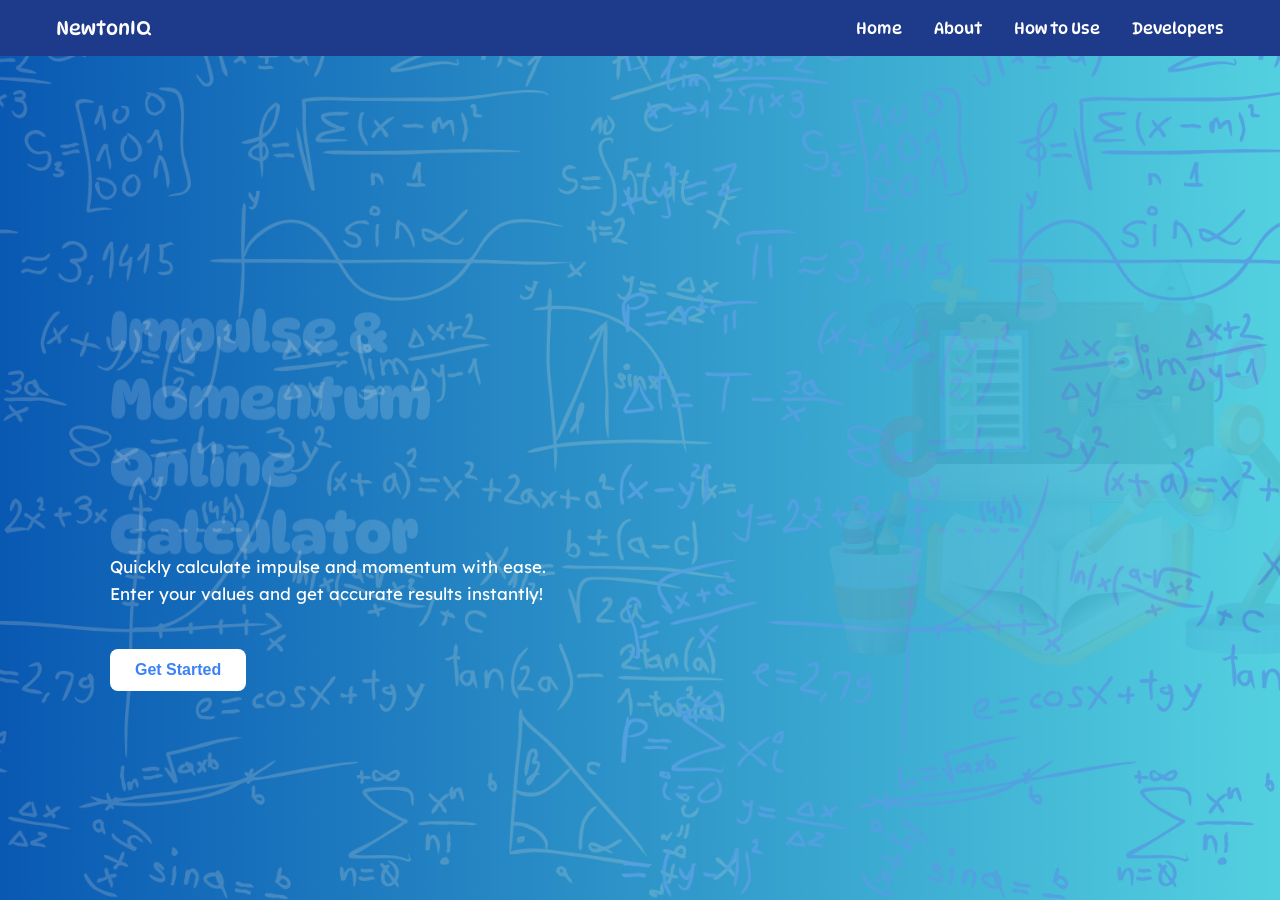
<file: index.html>
<!DOCTYPE html>
<html lang="en">
<head>
    <meta charset="UTF-8">
    <title>NewtonIQ</title>
    <meta http-equiv="refresh" content="0; url=index/landingpage.html">
    <link rel="canonical" href="index/landingpage.html">
</head>
<body>
    <p>Redirecting to <a href="index/landingpage.html">NewtonIQ</a>...</p>
</body>
</html>
</file>
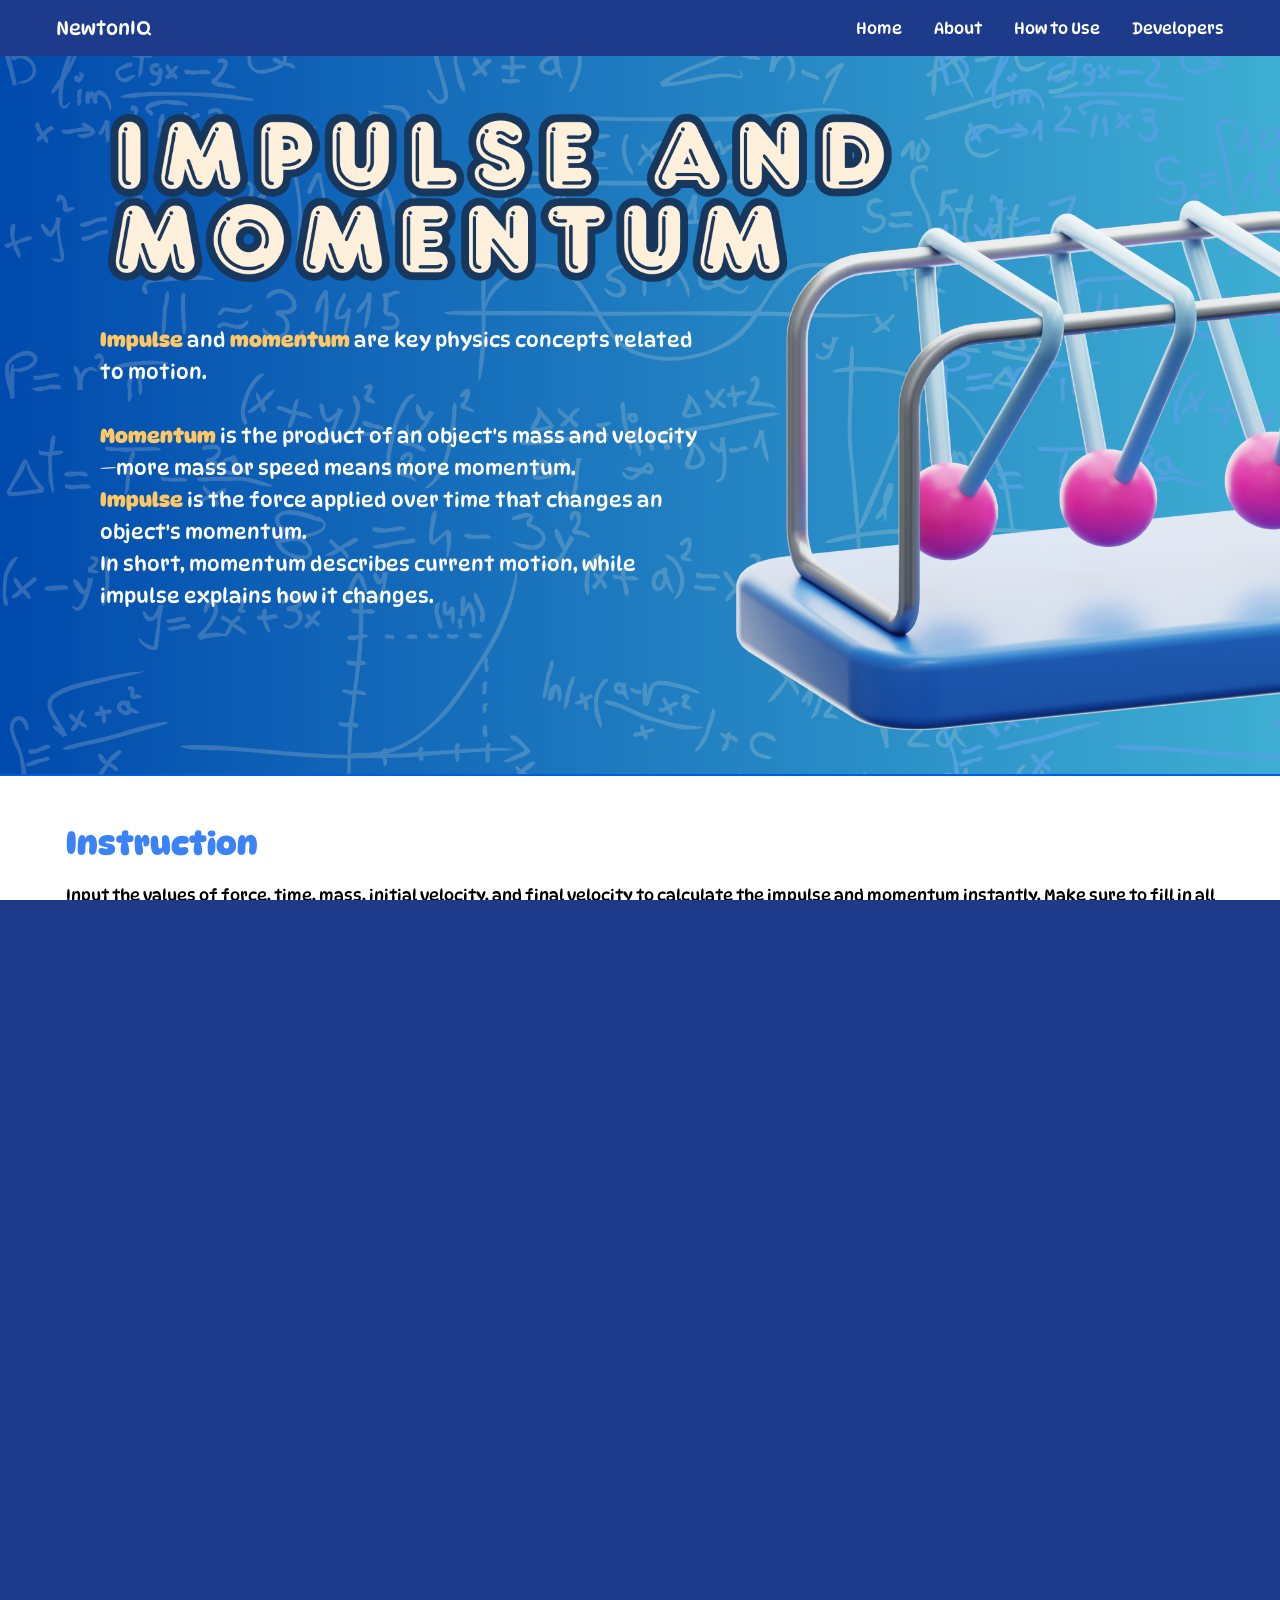
<file: Calphy.html>
<!DOCTYPE html>
<html lang="en">
<head>
    <meta charset="UTF-8">
    <meta name="viewport" content="width=device-width, initial-scale=1.0">
    <link rel="stylesheet" href="./Calphy.css" />
    <link rel="stylesheet" href="./nav-bar/nav.css">
    <link href="https://fonts.googleapis.com/css2?family=DynaPuff&display=swap" rel="stylesheet">
    <title>NewtonsIQ</title>
</head>
<body>
    
<!-- Navigation Bar-->
  <div id="navbar-placeholder"></div>
<!-- Navigation Bar-->

<!-- Introduction Part -->
<div class="first-part">
  <img src="./images/ImpulseandMomentun.png" alt="Impulse and Momentum" class="Title" />

  <div class="text-section">
    <img src="./images/Element.png" alt="Element" class="element-img" />
    
    <p>
      <b>Impulse</b> and <b>momentum</b> are key physics concepts related to motion. <br> <br>
      <b>Momentum</b> is the product of an object's mass and velocity—more mass or speed means more momentum.
    </p>
    <p> 
      <b>Impulse</b> is the force applied over time that changes an object's momentum. <br>
      In short, momentum describes current motion, while impulse explains how it changes.
    </p>
  </div>
</div>
<!-- Introduction Part -->

<!-- Instructions Part -->
  <div class="instruction-section">
    <header>
    <h2>Instruction</h2>
    <p>
      Input the values of force, time, mass, initial velocity, and final velocity to calculate the impulse and momentum instantly. 
      Make sure to fill in all fields to get accurate results! This tool helps you understand how different factors affect an object's motion. 
      Whether you're studying for class or solving physics problems, accurate inputs will give you the most reliable outcome.
    </p>
    </header>
  </div>
<!-- Instructions Part -->

<!-- DIFFERENT BACKGROUND START -->
<div class="calculation-section">
  <!-- Calculator Container -->
  <div class="flex-wrapper" style="display: flex; gap: 30px; justify-content: center; align-items: flex-start; padding: 20px;">

    <div class="container">
      <div class="calculator-layout">

        <div class="calculator">
          <h2>Impulse & Momentum Calculator</h2>

          <div class="step" id="inputContainer"></div>

          <div class="display" id="lastCalc" style="display: none">
            <h1>Last Saved Input:</h1>
            <pre id="lastCalcData"></pre>
          </div>

        </div>
      </div>
    </div>

    <!-- Calculation Log and Explanation -->
    <div class="side-panel">
      <div id="resultsContainer" class="results-container">
        <h3>Calculation Logs</h3>
        <div id="errorMessage" class="message-box error"></div>
        <div id="resultMessages" class="result-messages"></div>
      </div>

      <div class="explanation-box">
        <div class="explanation-label">FORMULA</div>
        <div class="explanation-text">
          <p><strong>Momentum (p)</strong> = mass × velocity</p>
          <p><strong>Impulse (J)</strong> = force × time = change in momentum</p>
          <p><br>
            Impulse and momentum are directly related, especially in situations like
            collisions, sports, and vehicle safety, where understanding motion and
            impact is essential.
          </p>
        </div>
      </div>
    </div>
  </div>
</div>

  <script src="Calphy.js"></script>

</body>
</html>
</file>
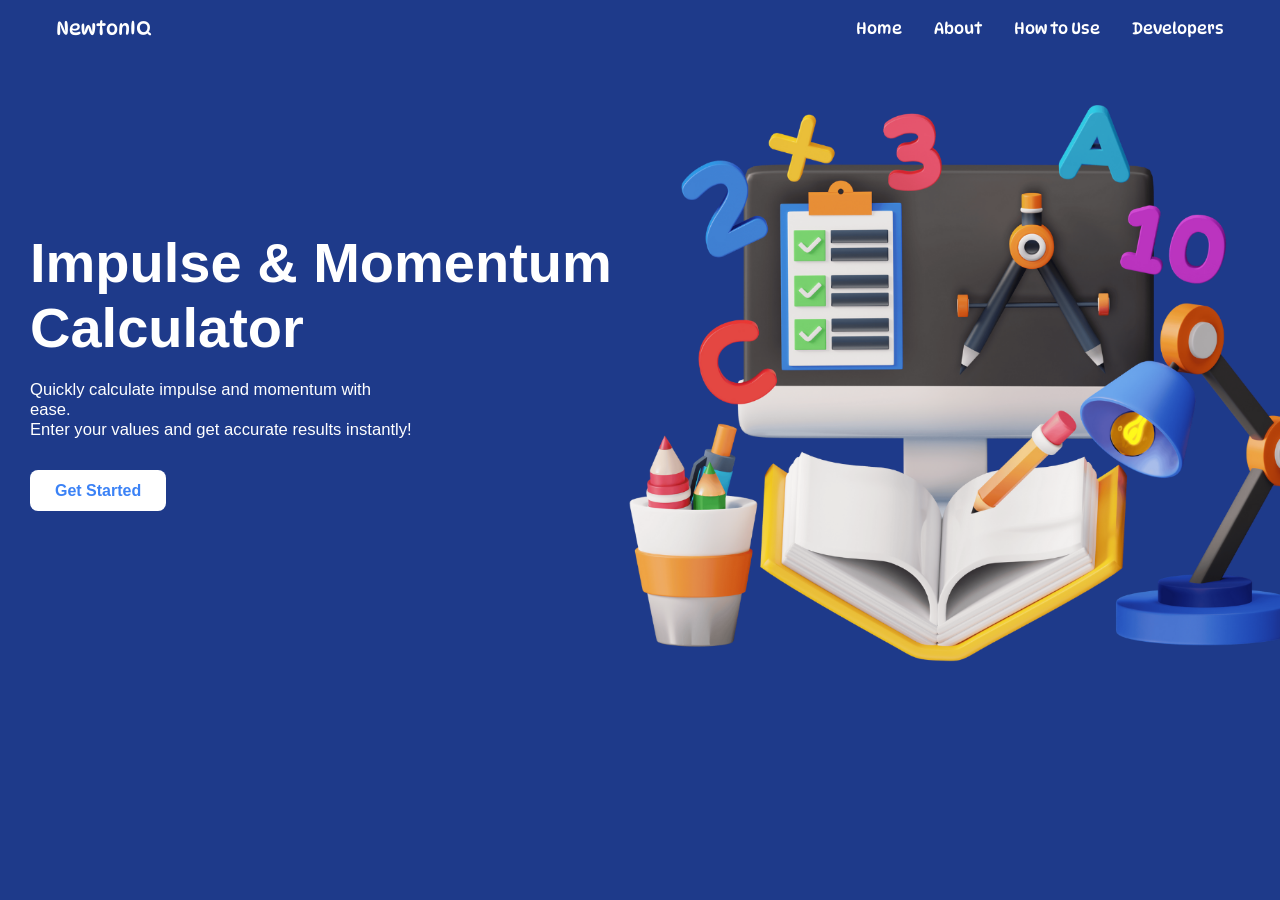
<file: landingpage.html>
<!DOCTYPE html>
<html lang="en">
<head>
  <meta charset="UTF-8" />
  <meta name="viewport" content="width=device-width, initial-scale=1.0" />
  <title>Impulse & Momentum Calculator</title>
  <link rel="stylesheet" href="landingpage.css" />
  <link rel="stylesheet" href="nav-bar/nav.css">
</head>
<body>

<!-- Navigation Bar-->
  <div id="navbar-placeholder"></div>

<!-- Landing Page -->
<header class="frontpage">
  <div class="container">
    <div class="text-content">
      <h1>Impulse & Momentum <br>Calculator</h1>
      <p>Quickly calculate impulse and momentum with ease. <br>Enter your values and get accurate results instantly!</p>
      <a href="#" class="cta-button">Get Started</a>
    </div>
    <img src="images/landingpage-1.png" alt="Calculator illustration" class="header-image" />
  </div>
</header>


<!-- For Navigation Bar -->
<script>
    fetch("./nav-bar/nav.html") 
      .then(response => response.text())
      .then(data => {
        document.getElementById("navbar-placeholder").innerHTML = data;
      })
      .catch(error => {
        console.error("Failed to load navbar:", error);
      });
  </script>

</body>
</html>
</file>
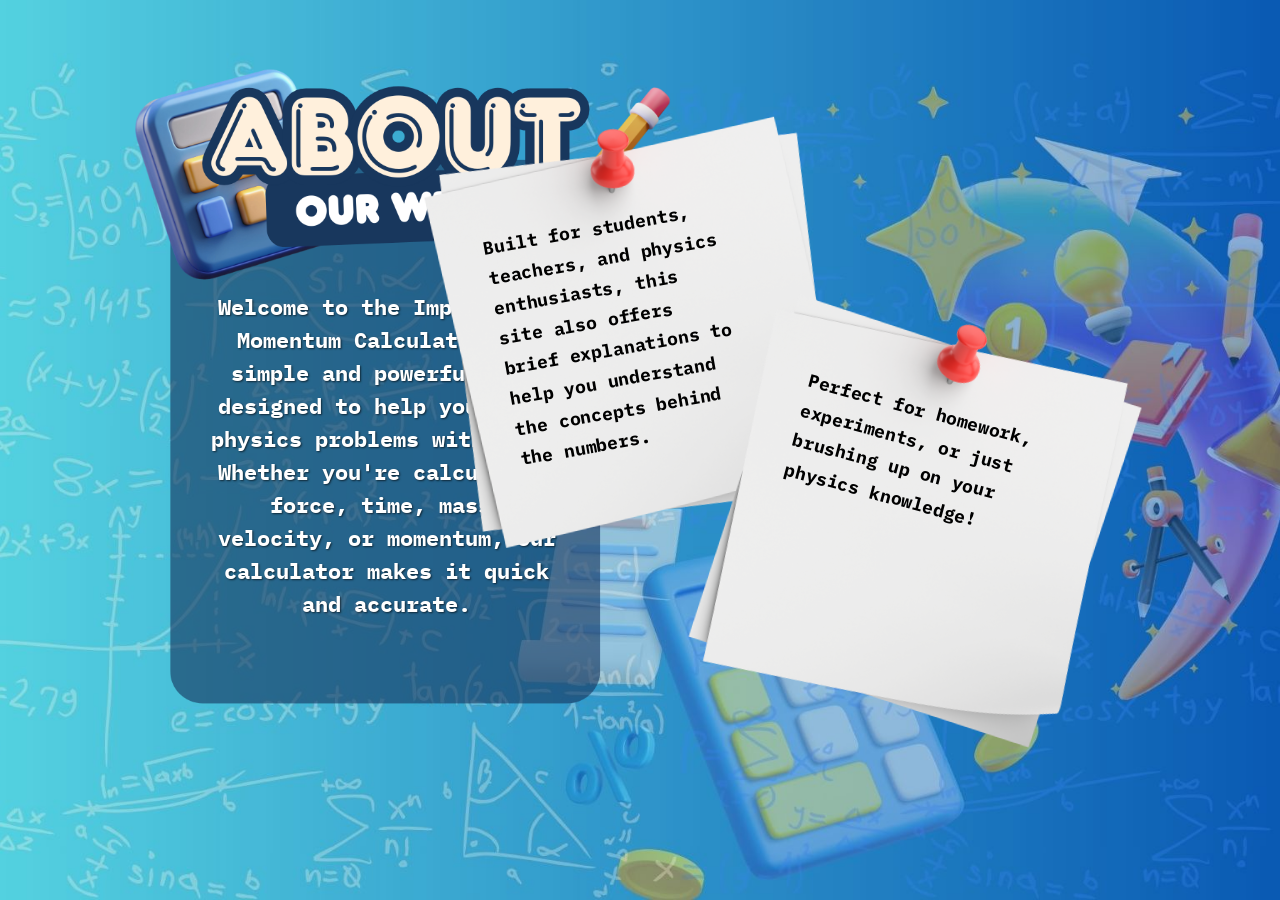
<file: About/about.html>
<!DOCTYPE html>
<html lang="en">
<head>
    <meta charset="UTF-8">
    <meta name="viewport" content="width=device-width, initial-scale=1.0">
    <title>Impulse and Momentum Calculator</title>
    <link rel="stylesheet" href="about-styles.css">
    <link href="https://fonts.googleapis.com/css2?family=IBM+Plex+Mono&display=swap" rel="stylesheet">

</head>
<body>
    <div class="imc-background">
        <!-- About Container Image with Text Overlay -->
        <div class="about-container">
            <img src="images/about-container.png" alt="About Container">
            <div class="about-text">
                <p>
                    Welcome to the Impulse and Momentum Calculator — a simple and powerful tool designed to help you solve physics problems with ease. Whether you're calculating force, time, mass, velocity, or momentum, our calculator makes it quick and accurate.
                </p>
            </div>
        </div>

        <!-- Sticky Note 1 -->
        <div class="sticky-note sticky-1">
            <img src="images/stickynote.png" alt="Sticky Note">
            <div class="note-text">
                <p>
                    Built for students, teachers, and physics enthusiasts, this site also offers brief explanations to help you understand the concepts behind the numbers.
                </p>
            </div>
        </div>

        <!-- Sticky Note 2 -->
        <div class="sticky-note sticky-2">
            <img src="images/stickynote.png" alt="Sticky Note">
            <div class="note-text">
                <p>
                    Perfect for homework, experiments, or just brushing up on your physics knowledge!
                </p>
            </div>
        </div>
    </div>
</body>
</html>
</file>
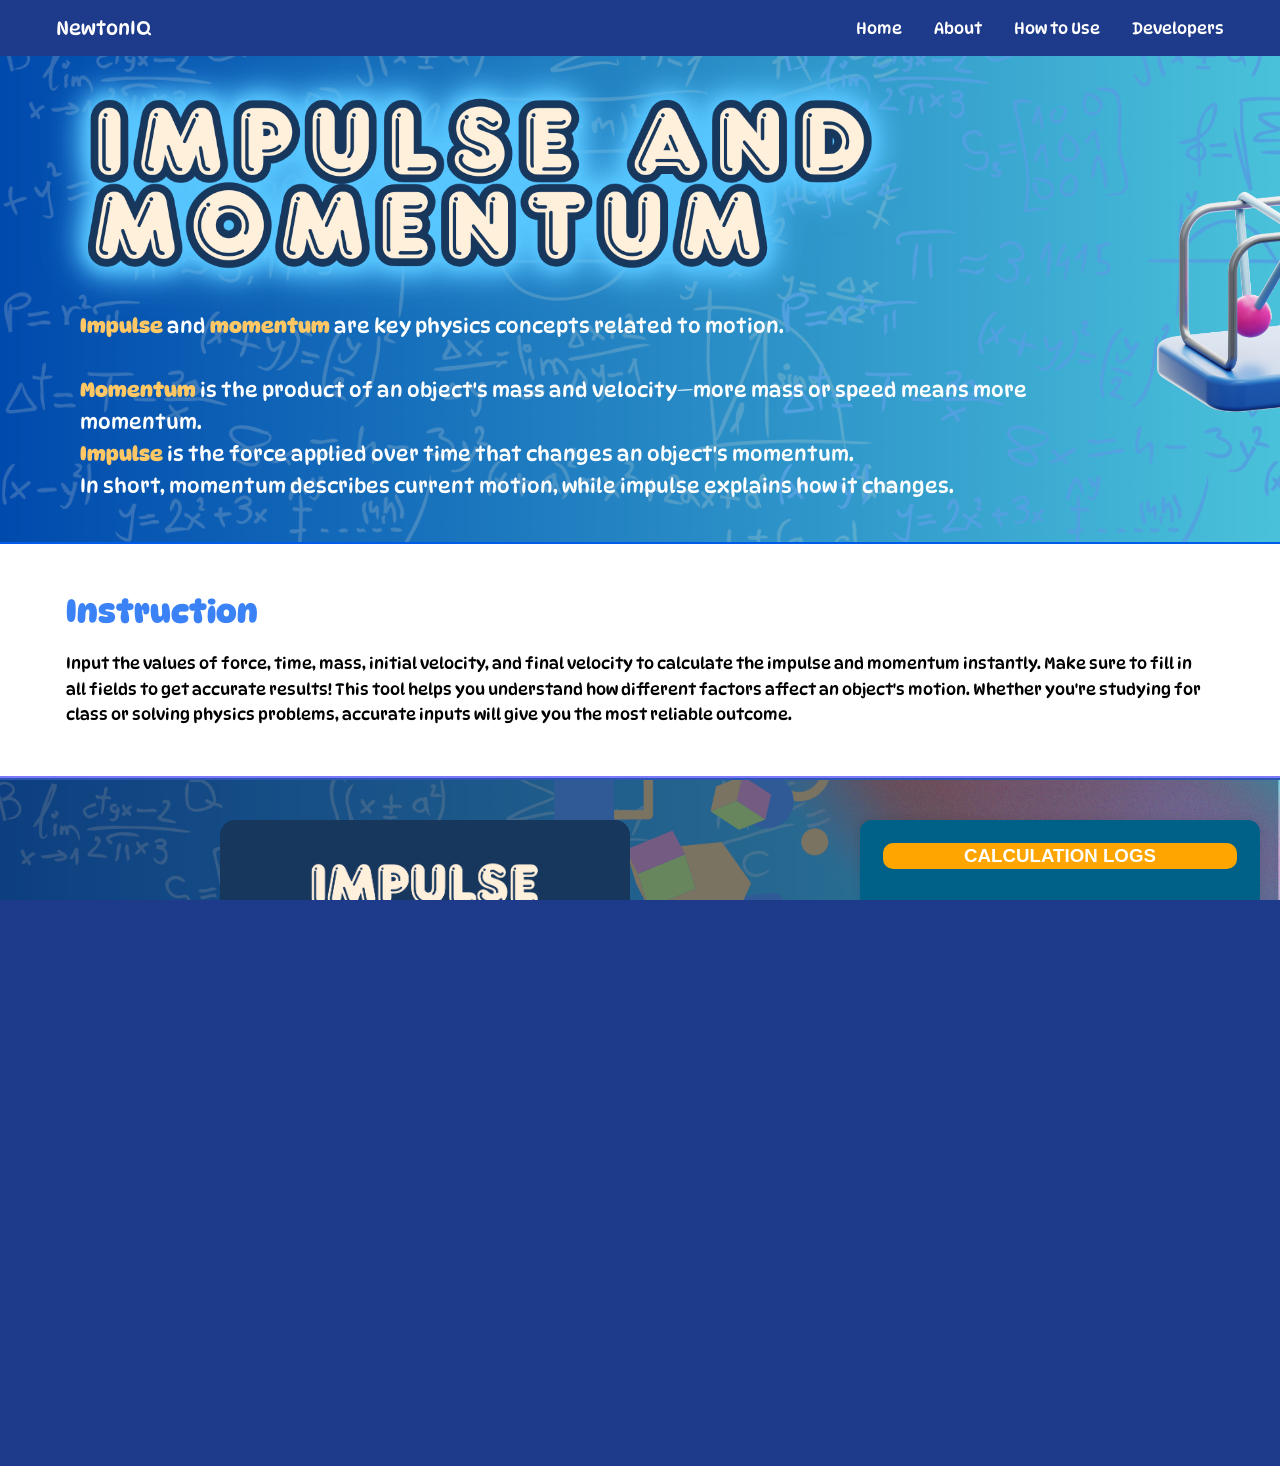
<file: Calculator/Calphy.html>
<!DOCTYPE html>
<html lang="en">
<head>
    <meta charset="UTF-8">
    <meta name="viewport" content="width=device-width, initial-scale=1.0">
    <link rel="stylesheet" href="Calphy.css" />
    <link rel="stylesheet" href="../nav-bar/nav.css">
    <link href="https://fonts.googleapis.com/css2?family=DynaPuff&display=swap" rel="stylesheet">
    <title>NewtonsIQ: Impulse and Momentum Calculator</title>
</head>
<body>
    
<!-- Navigation Bar-->
  <div id="navbar-placeholder"></div>
<!-- Navigation Bar-->

<!-- Introduction Part -->
<div class="first-part">
  <img src="../images/ImpulseandMomentun.png" alt="Impulse and Momentum" class="Title" />

  <div class="text-section">
    <img src="../images/Element.png" alt="Element" class="element-img" />
    
    <p>
      <b>Impulse</b> and <b>momentum</b> are key physics concepts related to motion. <br> <br>
      <b>Momentum</b> is the product of an object's mass and velocity—more mass or speed means more momentum.
    </p>
    <p> 
      <b>Impulse</b> is the force applied over time that changes an object's momentum. <br>
      In short, momentum describes current motion, while impulse explains how it changes.
    </p>
  </div>
</div>
<!-- Introduction Part -->

<!-- Instructions Part -->
  <div class="instruction-section">
    <header>
    <h2>Instruction</h2>
    <p>
      Input the values of force, time, mass, initial velocity, and final velocity to calculate the impulse and momentum instantly. 
      Make sure to fill in all fields to get accurate results! This tool helps you understand how different factors affect an object's motion. 
      Whether you're studying for class or solving physics problems, accurate inputs will give you the most reliable outcome.
    </p>
    </header>
  </div>
<!-- Instructions Part -->

<!-- DIFFERENT BACKGROUND START -->
<div class="calculation-section">
  <!-- Calculator Container -->
  <div class="flex-wrapper">

    <div class="container">
      <div class="calculator-layout">

        <div class="calculator">
          <img src="../images/calc.png" alt="Impulse & Momentum Calculator" class="calc-title" />

          <div class="step" id="inputContainer"></div>

          <div class="display" id="lastCalc" style="display: none">
            <h1>Last Saved Input:</h1>
            <pre id="lastCalcData"></pre>
          </div>

        </div>
      </div>
    </div>

    <!-- Calculation Log and Explanation -->
    <div class="side-panel">
      <div id="resultsContainer" class="results-container">
        <h3>CALCULATION LOGS</h3>
        <div id="errorMessage" class="message-box error"></div>
        <div id="resultMessages" class="result-messages"></div>
      </div>

      <div class="explanation-box">
        <div class="explanation-label">FORMULA</div>
        <div class="explanation-text">
          <p><strong>Momentum (p)</strong> = mass × velocity</p>
          <p><strong>Impulse (J)</strong> = force × time = change in momentum</p>
          <p><br>
            Impulse and momentum are directly related, especially in situations like
            collisions, sports, and vehicle safety, where understanding motion and
            impact is essential.
          </p>
        </div>
      </div>
    </div>
  </div>
</div>

  <script src="Calphy.js"></script>

</body>
</html>
</file>
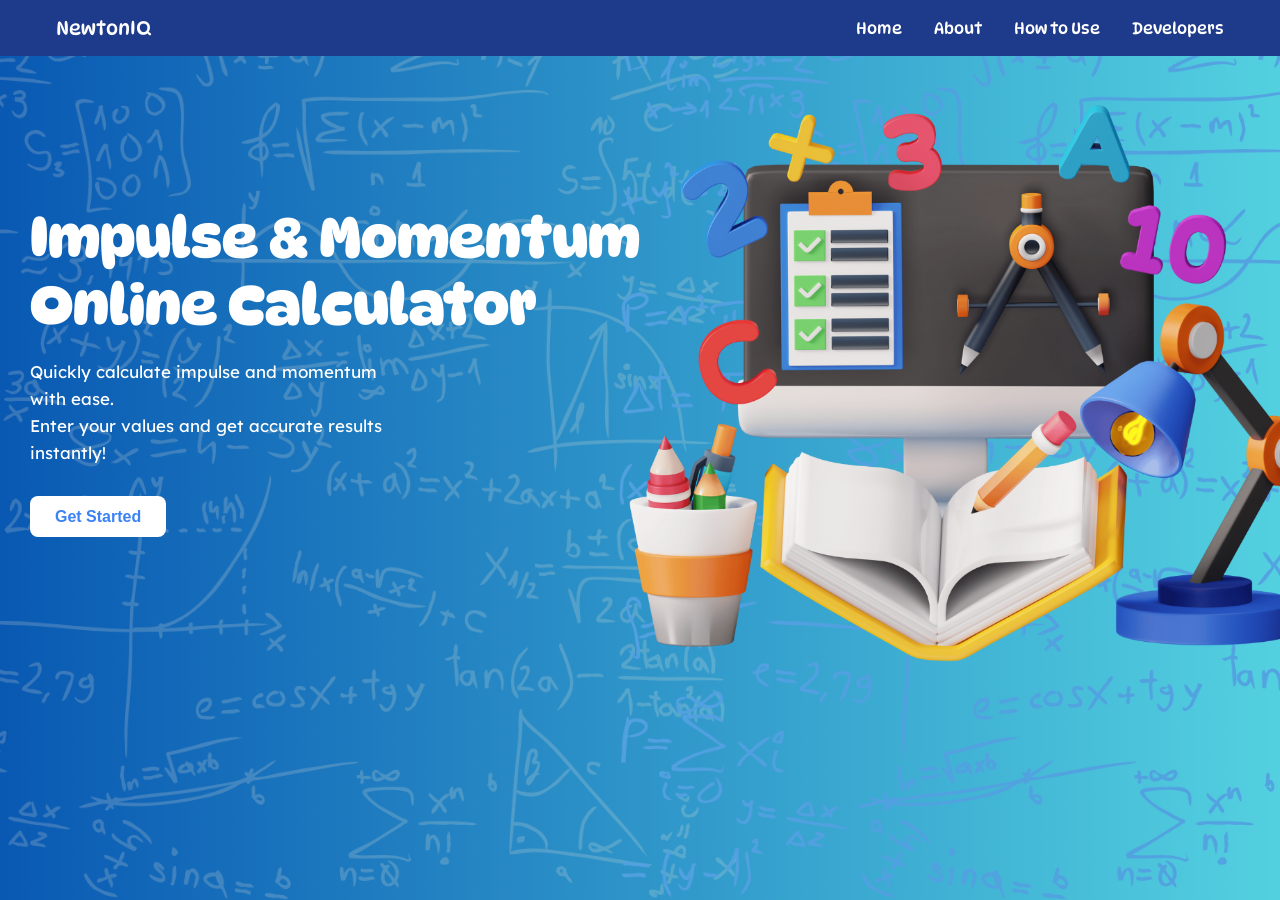
<file: Calculator/landingpage.html>
<!DOCTYPE html>
<html lang="en">
<head>
  <meta charset="UTF-8" />
  <meta name="viewport" content="width=device-width, initial-scale=1.0" />
  <title>Impulse & Momentum Calculator</title>
  <link rel="stylesheet" href="../Calculator/landingpage.css" />
  <link rel="stylesheet" href="../nav-bar/nav.css">
  <link href="https://fonts.googleapis.com/css2?family=DynaPuff&display=swap" rel="stylesheet">
  <link href="https://fonts.googleapis.com/css2?family=Lexend:wght@100;200;300;400;500;600;700;800;900&display=swap" rel="stylesheet">
</head>
<body>

<!-- Navigation Bar-->
  <div id="navbar-placeholder"></div>

<!-- Landing Page -->
<header class="frontpage">
  <div class="container">
    <div class="text-content">
      <h1>Impulse & Momentum <br>Online Calculator</h1>
      <p>Quickly calculate impulse and momentum with ease. <br>Enter your values and get accurate results instantly!</p>
      <a href="../Calphy.html" class="cta-button">Get Started</a>
    </div>
    <img src="../images/landingpage-1.png" alt="Calculator illustration" class="header-image" />
  </div>
</header>


<!-- For Navigation Bar -->
<script>
    fetch("../nav-bar/nav.html") 
      .then(response => response.text())
      .then(data => {
        document.getElementById("navbar-placeholder").innerHTML = data;
      })
      .catch(error => {
        console.error("Failed to load navbar:", error);
      });
  </script>

</body>
</html>
</file>
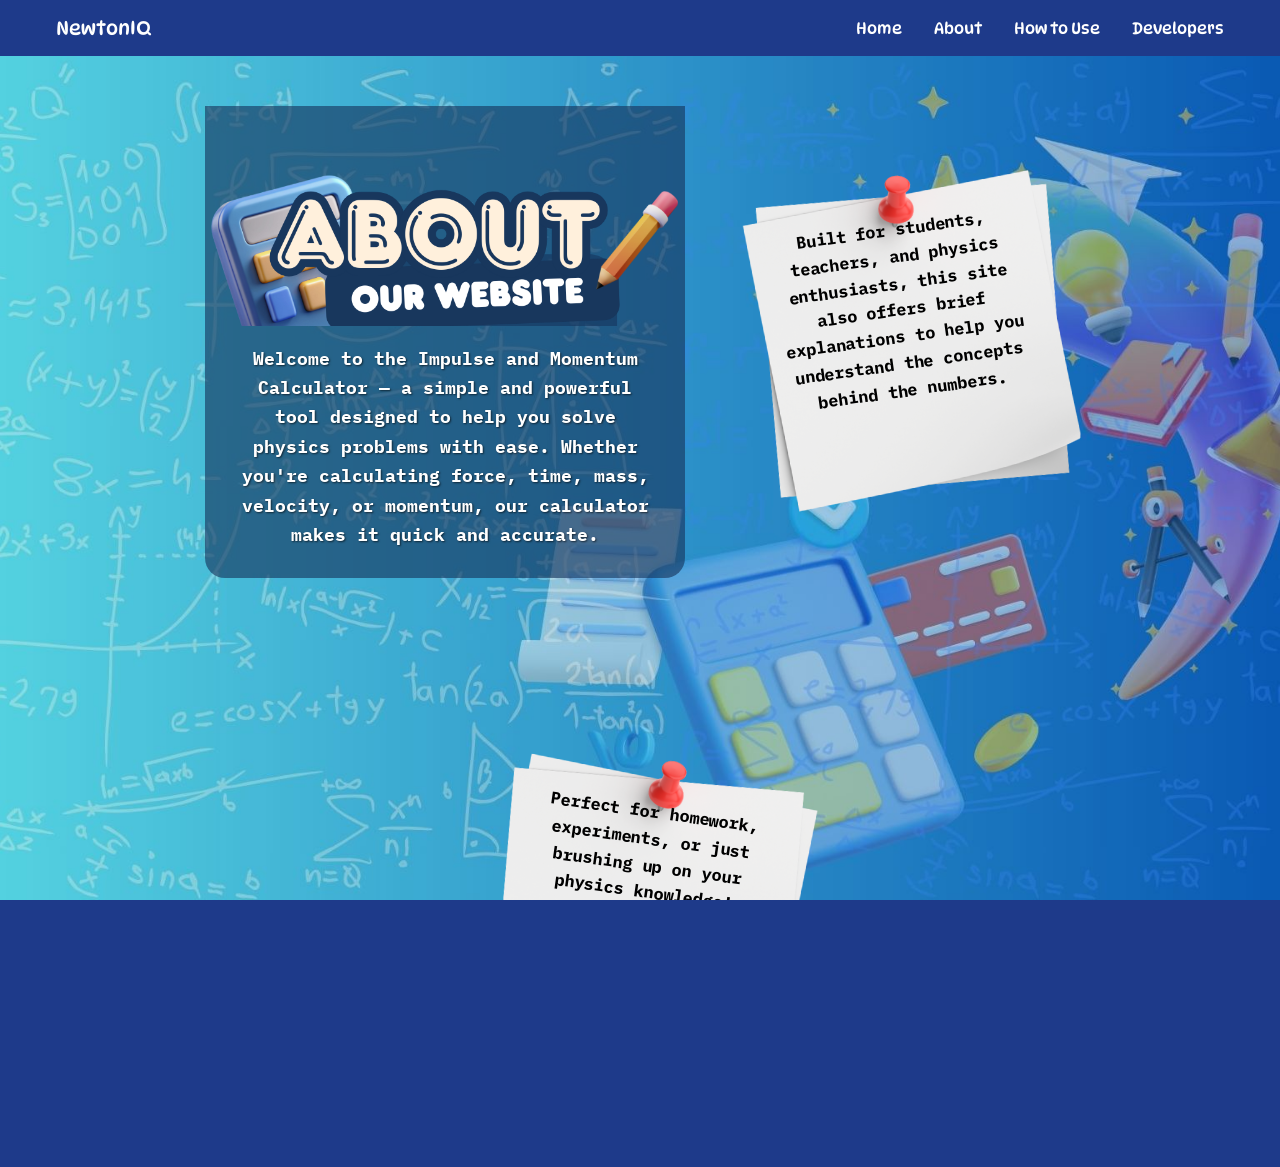
<file: index/about.html>
<!DOCTYPE html>
<html lang="en">
<head>
    <meta charset="UTF-8">
    <meta name="viewport" content="width=device-width, initial-scale=1.0">
    <title>NewtonsIQ: About</title>
    <link rel="stylesheet" href="../styles/about-styles.css" />
    <link rel="stylesheet" href="../nav-bar/nav.css">
    <link href="https://fonts.googleapis.com/css2?family=IBM+Plex+Mono&display=swap" rel="stylesheet">
    <link href="https://fonts.googleapis.com/css2?family=DynaPuff&display=swap" rel="stylesheet">

</head>
<body>

    <!-- Navigation Bar-->
  <div id="navbar-placeholder"></div>
    <!-- Navigation Bar-->

    <div class="imc-background">
        <!-- About Container Image with Text Overlay -->
        <div class="about-container">
            <div class="about-header">
                <img src="../images/about-container.png" alt="About Container">
            </div>
            <div class="about-text">
                <p>
                    Welcome to the Impulse and Momentum Calculator — a simple and powerful tool designed to help you solve physics problems with ease. Whether you're calculating force, time, mass, velocity, or momentum, our calculator makes it quick and accurate.
                </p>
            </div>
        </div>

        <!-- Sticky Note 1 -->
        <div class="sticky-note sticky-1">
            <img src="../images/stickynote.png" alt="Sticky Note">
            <div class="note-text">
                <p>
                    Built for students, teachers, and physics enthusiasts, this site also offers brief explanations to help you understand the concepts behind the numbers.
                </p>
            </div>
        </div>

        <!-- Sticky Note 2 -->
        <div class="sticky-note sticky-2">
            <img src="../images/stickynote.png" alt="Sticky Note">
            <div class="note-text">
                <p>
                    Perfect for homework, experiments, or just brushing up on your physics knowledge!
                </p>
            </div>
        </div>
    </div>

<!-- JS code for fetching the navigation bar -->
    <script>
    fetch("../nav-bar/nav.html") 
      .then(response => response.text())
      .then(data => {
        document.getElementById("navbar-placeholder").innerHTML = data;
      })
      .catch(error => {
        console.error("Failed to load navbar:", error);
      });
  </script>

</body>
</html>
</file>
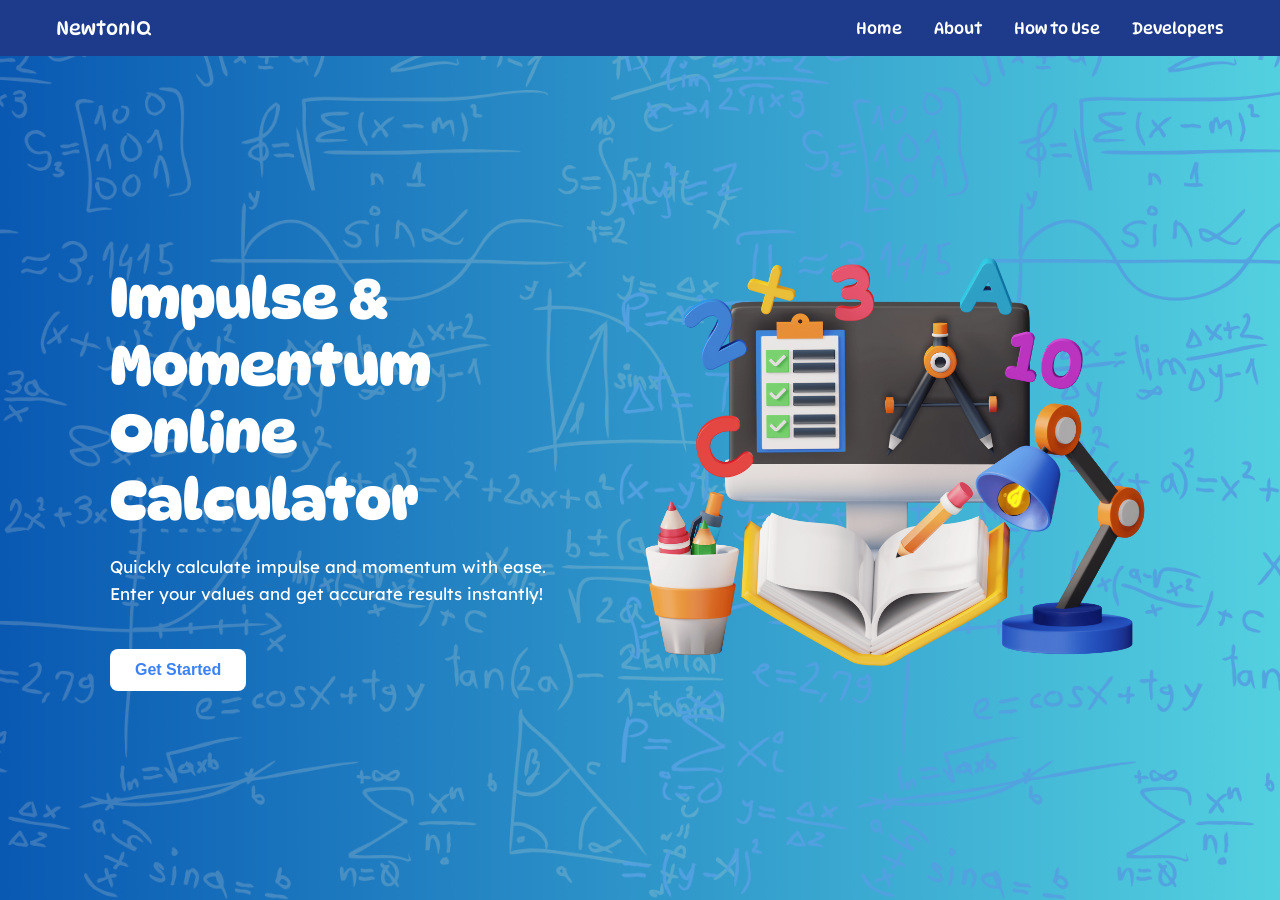
<file: index/landingpage.html>
<!DOCTYPE html>
<html lang="en">
<head>
  <meta charset="UTF-8" />
  <meta name="viewport" content="width=device-width, initial-scale=1.0" />
  <title>NewtonsIQ</title>
  <link rel="stylesheet" href="../styles/landingpage.css" />
  <link rel="stylesheet" href="../nav-bar/nav.css">
  <link href="https://fonts.googleapis.com/css2?family=DynaPuff&display=swap" rel="stylesheet">
  <link href="https://fonts.googleapis.com/css2?family=Lexend:wght@100;200;300;400;500;600;700;800;900&display=swap" rel="stylesheet">
</head>
<body>

<!-- Navigation Bar-->
  <div id="navbar-placeholder"></div>

<!-- Landing Page -->
<header class="frontpage">
  <div class="container">
    <div class="text-content">
      <h1>Impulse & Momentum <br>Online Calculator</h1>
      <p>Quickly calculate impulse and momentum with ease. <br>Enter your values and get accurate results instantly!</p>
      <a href="../Calculator/Calphy.html" class="cta-button">Get Started</a>
    </div>
    <img src="../images/landingpage-1.png" alt="Calculator illustration" class="header-image" />
  </div>
</header>


<!-- For Navigation Bar -->
<script>
    fetch("../nav-bar/nav.html") 
      .then(response => response.text())
      .then(data => {
        document.getElementById("navbar-placeholder").innerHTML = data;
      })
      .catch(error => {
        console.error("Failed to load navbar:", error);
      });
  </script>

</body>
</html>
</file>
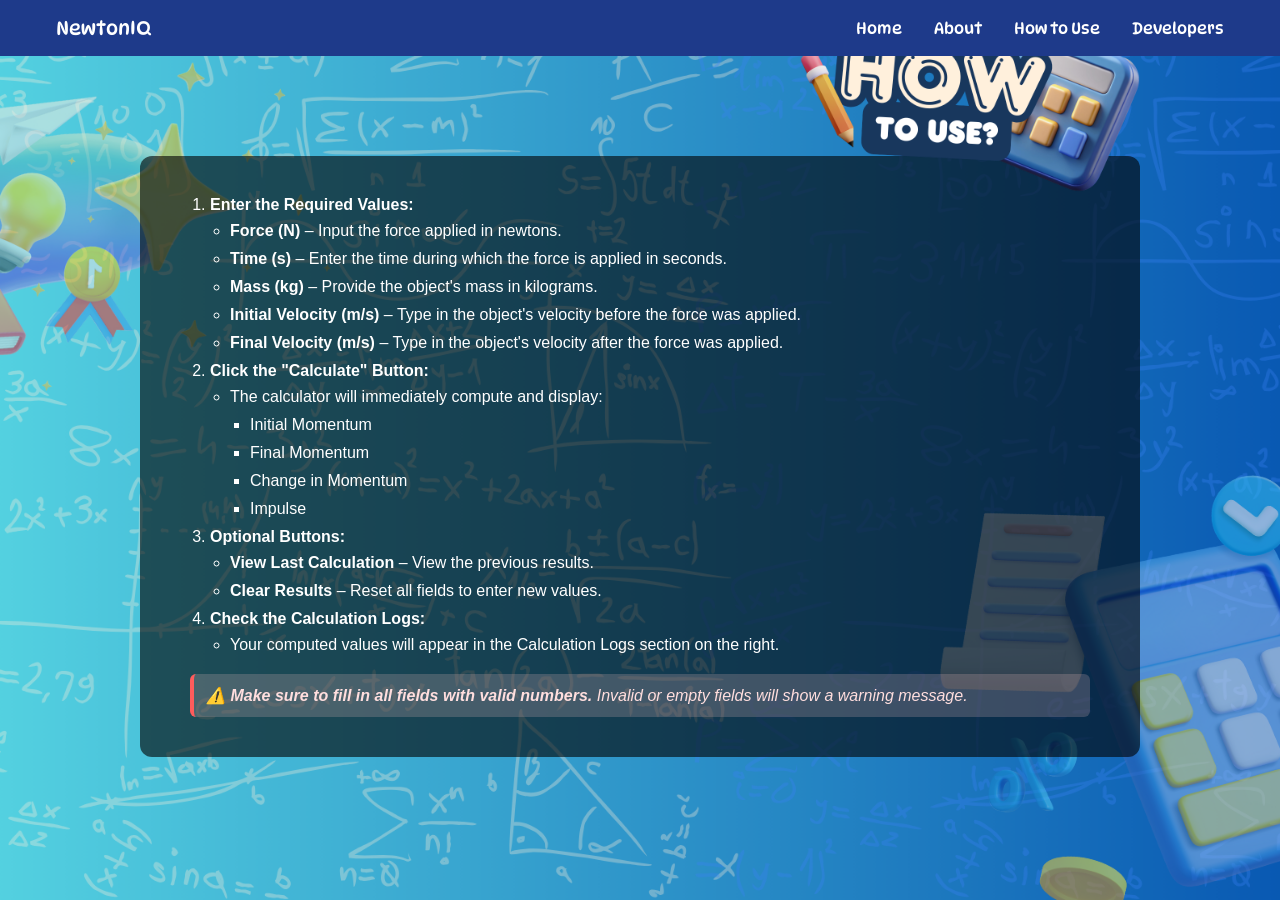
<file: index/manual.html>
<!DOCTYPE html>
<html lang="en">
<head>
  <meta charset="UTF-8" />
  <meta name="viewport" content="width=device-width, initial-scale=1.0" />
  <title>NewtonsIQ: Manual Guide</title>
  <link rel="stylesheet" href="../styles/manual.css" />
    <link rel="stylesheet" href="../nav-bar/nav.css">
</head>
<body>

<!-- Navigation Bar-->
  <div id="navbar-placeholder"></div>
<!-- Navigation Bar-->

  <section class="background-section">
    <div class="how-to-use-section">
    <img src="../images/how.png" alt="How to Use?" class="how-header" />
      <div class="how-content">
        <ol>
          <li><strong>Enter the Required Values:</strong>
            <ul>
              <li><strong>Force (N)</strong> – Input the force applied in newtons.</li>
              <li><strong>Time (s)</strong> – Enter the time during which the force is applied in seconds.</li>
              <li><strong>Mass (kg)</strong> – Provide the object's mass in kilograms.</li>
              <li><strong>Initial Velocity (m/s)</strong> – Type in the object's velocity before the force was applied.</li>
              <li><strong>Final Velocity (m/s)</strong> – Type in the object's velocity after the force was applied.</li>
            </ul>
          </li>
          <li><strong>Click the "Calculate" Button:</strong>
            <ul>
              <li>The calculator will immediately compute and display:</li>
              <ul>
                <li>Initial Momentum</li>
                <li>Final Momentum</li>
                <li>Change in Momentum</li>
                <li>Impulse</li>
              </ul>
            </ul>
          </li>
          <li><strong>Optional Buttons:</strong>
            <ul>
              <li><strong>View Last Calculation</strong> – View the previous results.</li>
              <li><strong>Clear Results</strong> – Reset all fields to enter new values.</li>
            </ul>
          </li>
          <li><strong>Check the Calculation Logs:</strong>
            <ul>
              <li>Your computed values will appear in the Calculation Logs section on the right.</li>
            </ul>
          </li>
        </ol>
        <p class="note"><strong>⚠️ Make sure to fill in all fields with valid numbers.</strong> Invalid or empty fields will show a warning message.</p>
      </div>
    </div>
  </section>

<!-- JS code for fetching the navigation bar -->
<script>
    fetch("../nav-bar/nav.html") 
      .then(response => response.text())
      .then(data => {
        document.getElementById("navbar-placeholder").innerHTML = data;
      })
      .catch(error => {
        console.error("Failed to load navbar:", error);
      });
  </script>

</body>
</html>
</file>
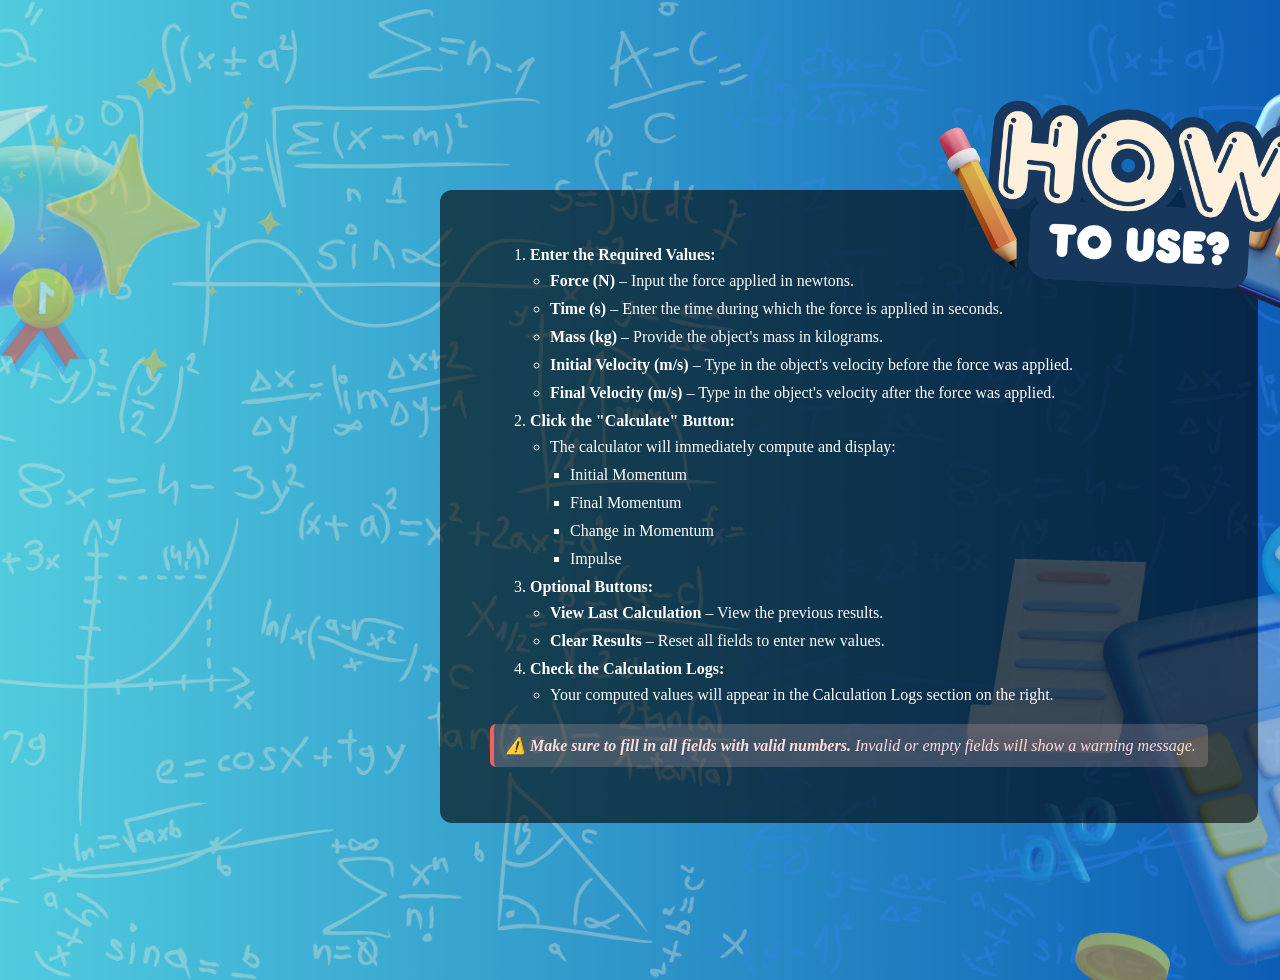
<file: Manual/manual.html>
<!DOCTYPE html>
<html lang="en">
<head>
  <meta charset="UTF-8" />
  <meta name="viewport" content="width=device-width, initial-scale=1.0" />
  <title>How to Use - Impulse & Momentum Calculator</title>
  <link rel="stylesheet" href="manual.css" />
</head>
<body>
  <section class="background-section">
    <div class="how-to-use-section">
    <img src="manual_images/how.png" alt="How to Use?" class="how-header" />
      <div class="how-content">
        <ol>
          <li><strong>Enter the Required Values:</strong>
            <ul>
              <li><strong>Force (N)</strong> – Input the force applied in newtons.</li>
              <li><strong>Time (s)</strong> – Enter the time during which the force is applied in seconds.</li>
              <li><strong>Mass (kg)</strong> – Provide the object's mass in kilograms.</li>
              <li><strong>Initial Velocity (m/s)</strong> – Type in the object's velocity before the force was applied.</li>
              <li><strong>Final Velocity (m/s)</strong> – Type in the object's velocity after the force was applied.</li>
            </ul>
          </li>
          <li><strong>Click the "Calculate" Button:</strong>
            <ul>
              <li>The calculator will immediately compute and display:</li>
              <ul>
                <li>Initial Momentum</li>
                <li>Final Momentum</li>
                <li>Change in Momentum</li>
                <li>Impulse</li>
              </ul>
            </ul>
          </li>
          <li><strong>Optional Buttons:</strong>
            <ul>
              <li><strong>View Last Calculation</strong> – View the previous results.</li>
              <li><strong>Clear Results</strong> – Reset all fields to enter new values.</li>
            </ul>
          </li>
          <li><strong>Check the Calculation Logs:</strong>
            <ul>
              <li>Your computed values will appear in the Calculation Logs section on the right.</li>
            </ul>
          </li>
        </ol>
        <p class="note"><strong>⚠️ Make sure to fill in all fields with valid numbers.</strong> Invalid or empty fields will show a warning message.</p>
      </div>
    </div>
  </section>
</body>
</html>
</file>
<file: Calphy.css>
body {
    /* background: linear-gradient(to right, #3b82f6, #06b6d4); */
    background-image: url("images/Background.png");
    background-repeat: no-repeat;
    flex-wrap: nowrap;
    overflow-x: auto;
    height: 100vh;
}

/* Introduction Part */
.first-part {
  padding: 40px;
  max-width: 1200px;
  margin: 60px 60px;
}

@keyframes popUpDown {
  0%, 100% {
    transform: translateY(0);
  }
  50% {
    transform: translateY(-8px);
  }
}

.Title {
  width: 100%;
  max-width: 800px;
  height: auto;
  display: block;
  margin-bottom: 30px;
  animation: popUpDown 3s ease-in-out infinite;
}

.content-wrapper {
  display: flex;
  align-items: flex-start;
  flex-wrap: wrap; 
  max-width: 1200px;
  margin: 0 auto;
}

.text-section {
  font-size: 20px;
  line-height: 1.6;
  max-width: 1000px;
  color: white;
  font-family: 'DynaPuff', cursive;
  line-height: 1.6;
}
.text-section b {
  color: #ffc864;
}

.element-img {
  float: right;
  width: 80%;
  height: auto;
  margin:  -135px -420px -4px 10PX;
  border-radius: 10px;
}

.text-section::after {
  content: "";
  display: block;
  clear: both; 
}

/* Instructions Part*/
.instruction-section {
    width: 100%;
    margin-top: -5%;
    height: auto;
    z-index: 3;
    background-color: rgb(107, 159, 255);
    border-bottom: 2px solid #2c56b1;
    border-top: 2px solid #015de7;
    font-family: 'DynaPuff', cursive;
}

.instruction-section h2 {
  font-size: 2rem;
  margin-bottom: 20px;
  color: #3b82f6;
  text-align: left;
  padding-left: 50px;
}

.instruction-section p {
  font-size: 15x;
  line-height: 1.6;
  padding-left: 50px;
  text-align: left;
   font-family: 'DynaPuff', cursive;
}

header {
  background: white;
  padding: 3rem 1rem;
  text-align: center;
  color: black;
  border-bottom: 2px solid rgb(123, 121, 250);
  animation: glow-border 2s infinite ease-in-out;
}
@keyframes glow-border {
  0% {
    box-shadow: inset 0 -5px 15px rgba(123, 121, 250, 0.3);
  }
  50% {
    box-shadow: inset 0 -5px 15px rgba(123, 121, 250, 0.9);
  }
  100% {
    box-shadow: inset 0 -5px 15px rgba(123, 121, 250, 0.3);
  }
}

/* Calculator Part */
.calculation-section {
  background-image: url("images/Calcu-BG\ \(1\).png");
  padding: 30px 0;
  width: 100vw;
  overflow-x:hidden;
}

.container {
  height: calc(1000vh - 10000px);
  display: flex;
  align-items: center;
  justify-content: flex-start; 
}

.calculator {
  background-image: url("images/bgcalcu.png");
  background-size: cover;
  background-position: center;
  background-repeat: no-repeat;
  padding: 30px;
  border-radius: 15px;
  width: 900px;
  height: 600px;
  color: #fff;
  text-align: center;
  padding-left: 20px;
  position: relative;
  left: 4%;
  top: 280px;
  overflow-y: auto;

   animation: glow 2s ease-in-out infinite alternate;
}
@keyframes glow {
  from {
    box-shadow: 0 0 10px #ffffff, 0 0 20px #ffffff, 0 0 30px #ffffff;
  }
  to {
    box-shadow: 0 0 20px #ffffff, 0 0 40px #ffffff, 0 0 60px #ffffff;
  }
}

/* Animation keyframes */
@keyframes glowPulse {
  0% {
    box-shadow: 0 0 10px rgba(0, 255, 255, 0.5),
                0 0 20px rgba(0, 255, 255, 0.4),
                0 0 30px rgba(0, 255, 255, 0.3);
  }
  50% {
    box-shadow: 0 0 20px rgba(0, 255, 255, 0.7),
                0 0 30px rgba(0, 255, 255, 0.6),
                0 0 40px rgba(0, 255, 255, 0.5);
  }
  100% {
    box-shadow: 0 0 10px rgba(0, 255, 255, 0.5),
                0 0 20px rgba(0, 255, 255, 0.4),
                0 0 30px rgba(0, 255, 255, 0.3);
  }
}

.calculator h2 {
  margin-bottom: 20px;
}

.step label {
  display: block;
  margin: 10px 0 5px;
  font-size: 16px;
}

.step input {
  width: 100%;
  height: 40px;
  padding: 5px 10px;
  font-size: 16px;
  border: none;
  border-radius: 8px;
  margin-bottom: 10px;
}

button {
  background: #fff;
  color: #170c0c;
  font-weight: bold;
  padding: 10px 20px;
  border: none;
  border-radius: 8px;
  cursor: pointer;
  margin-top: 10px;
}

button:hover {
  background-color: aqua;
  transform: scale(1.05);
  transition: all 0.3s ease;
  cursor: pointer;
}

.display p {
  margin: 10px 0;
  font-size: 16px;
}

.T-button {
    margin-right: 500px;
    margin-left: 20px;
    margin-top: 10px;

}

.T-button:hover{
  background-color: aqua;
  transform: scale(1.05);
  transition: all 0.3s ease;
  cursor: pointer;
}

.calculator-layout {
  display: flex;
  justify-content: center;
  align-items: flex-start;
  gap: 20px;
}

/* Container for the result/messages panel */
.results-container {
  position: relative;
  width: 430px;
  height: 350px; 
  background-color: #006188;
  border-radius: 12px;
  padding: 23px;
  box-shadow: 0 0 10px rgba(0, 0, 0, 0.1);
  text-align: center;
  top: -15px;
  color: white;
  overflow: hidden;
  left: 0px;

  animation: glow 2s ease-in-out infinite alternate;
}
@keyframes glow {
  from {
    box-shadow: 0 0 10px #ffffff, 0 0 20px #ffffff, 0 0 30px #ffffff;
  }
  to {
    box-shadow: 0 0 20px #ffffff, 0 0 40px #ffffff, 0 0 60px #ffffff;
  }
}

.side-panel {
  width: 400px;
  margin: 0 auto;
}

/* Inner container for message logs */
.result-messages {
  font-family: Arial, sans-serif;
  font-size: 15px;
  max-height: 260px; 
  overflow-y: auto;
  padding-right: 10px;
  margin-top: 13px;
  text-align: left;
}
.result-messages::-webkit-scrollbar {
  width: 6px;
}

.result-messages::-webkit-scrollbar-thumb {
  background: #00d9ff;
  border-radius: 3px;
}

.message-box {
  padding: 20px;
  margin: 20px 15px;
  border-radius: 8px;
  box-shadow: 0 2px 8px rgba(0, 0, 0, 0.1); 
}

.message-box.info {
  background-color: #ffffff;
}

.explanation-box {
  position: relative;
  margin-top: 40px;
  width: 430px;
  height: auto;
  background-color: #006188;
  border-left: 45px solid #18375d;
  border-radius: 8px;
  padding: 20px;
  overflow: hidden;
  transition: background-color 0.3s ease;
  cursor: pointer;

   animation: glow 2s ease-in-out infinite alternate;
}
@keyframes glow {
  from {
    box-shadow: 0 0 10px #ffffff, 0 0 20px #ffffff, 0 0 30px #ffffff;
  }
  to {
    box-shadow: 0 0 20px #ffffff, 0 0 40px #ffffff, 0 0 60px #ffffff;
  }
}

.explanation-label {
  position: absolute;
  top: 50%;
  left: 20px;
  transform: translateY(-50%);
  font-size: 20px;
  color: white;
  font-weight: bold;
  pointer-events: none;
  transition: opacity 0.3s ease;
  z-index: 2;
  
}

.explanation-text {
  opacity: 0;
  transform: translateY(20px);
  transition: opacity 0.4s ease, transform 0.4s ease;
  color: white;
   font-family: 'DynaPuff', cursive;
  font-size: 14px;
  line-height: 1.6;
  position: relative;
  z-index: 1;
}

.explanation-box:hover .explanation-text {
  opacity: 1;
  transform: translateY(0);
}

.explanation-box:hover .explanation-label {
  opacity: 0;
}

.explanation-text strong {
  color: #ffc864;
}

#errorMessage {
  display: none;
  position: absolute;
  top: 40px;
  left: 50%;
  transform: translateX(-50%);
  z-index: 10;
  pointer-events: none;
}
.info-message {
  padding: 10px;
  margin-bottom: 10px;
  border-radius: 8px;
  background-color: #d1ecf1;
  color: #0c5460;
}

.error-message {
  padding: 10px;
  margin-bottom: 10px;
  border-radius: 8px;
  background-color: #f8d7da;
  color: #721c24;
}

#clearBtn {
  align-self: flex-start;  
  margin-left: -40px;
  margin-top: -65px;    
  padding: 8px 16px;
  background-color: white;
  color: black;
  border: none;
  border-radius: 6px;
  cursor: pointer;
  font-size: 14px;
  vertical-align: middle;  
  display: inline-block;
}

#clearBtn:hover {
  background-color: #3dd2ff; 
}
</file>
<file: nav-bar/nav.css>
/* Reset & Base */
* {
  margin: 0;
  padding: 0;
  box-sizing: border-box;
}

html, body {
  height: 100%;
  font-family: 'Segoe UI', sans-serif;
  color: #333;
  overflow-x: hidden;
  /* Fallback only (background-color, not the shorthand) so pages that set
     their own background-image aren't affected. Matches the navbar's own
     color so any sub-pixel gap from --navbar-height blends in instead of
     flashing white. */
  background-color: #1e3a8a;
}

/* Shared spacing token: every page uses this to clear the fixed navbar below.
   Matches the navbar's actual rendered height (measured at 56px) so pages
   don't leave a gap between the navbar and their content. */
:root {
  --navbar-height: 56px;
}

/* Navigation Bar */
.navbar {
  position: fixed;
  top: 0;
  left: 0;
  width: 100%;
  z-index: 1000;
  display: flex;
  align-items: center;
  justify-content: space-between;
  background-color: #1e3a8a;
  padding: 1rem 3rem;
  font-family: 'DynaPuff', cursive;
  flex-wrap: wrap;
}

.logo a {
  color: white;
  font-size: 1.2rem;
  text-decoration: none;
   padding: 0.5rem;
}

.logo a:hover {
  background-color: white;
  border-radius: 4px;
  color: #1e3a8a;
}

.nav-links {
  list-style: none;
  display: flex;
  gap: 1rem;
  margin: 0;
  padding: 0;
}

.nav-links li a {
  color: white;
  text-decoration: none;
  padding: 0.5rem;
  transition: background-color 0.3s;
  white-space: nowrap;
}

.nav-links li a:hover {
  background-color: white;
  border-radius: 4px;
  color: #1e3a8a;
}

/* Mobile menu toggle — CSS-only (checkbox hack) so it works even though
   the navbar markup is injected via fetch()+innerHTML, which never runs
   <script> tags that arrive that way. */
.nav-toggle {
  display: none;
}

.nav-toggle-label {
  display: none;
  flex-direction: column;
  justify-content: center;
  gap: 5px;
  width: 30px;
  height: 24px;
  cursor: pointer;
  z-index: 1001;
}

.nav-toggle-label span {
  display: block;
  width: 100%;
  height: 3px;
  background: white;
  border-radius: 2px;
}

@media (max-width: 768px) {
  :root {
    --navbar-height: 52px;
  }

  .navbar {
    padding: 0.85rem 1.5rem;
  }

  .nav-toggle-label {
    display: flex;
  }

  .nav-links {
    display: none;
    flex-direction: column;
    width: 100%;
    gap: 0;
    position: absolute;
    top: 100%;
    left: 0;
    background-color: #1e3a8a;
    padding: 0.5rem 1.5rem 1rem;
  }

  .nav-toggle:checked ~ .nav-links {
    display: flex;
  }

  .nav-links li a {
    display: block;
    padding: 0.75rem 0.5rem;
  }
}

@media (max-width: 380px) {
  .logo a {
    font-size: 1rem;
  }
}
</file>
<file: landingpage.css>
/* Landing Page Container */
.container {
  position: relative;
  display: flex;
  align-items: center;
  justify-content: space-between;
  max-width: 1100px;
  margin: 0 auto;
  padding: 20px;
  gap: 40px;
  flex-wrap: wrap;
}

/* Text Content Section */
.text-content {
  flex: 1;
  min-width: 300px;
  color: white;
  text-align: left;
  margin-left: -50px;    
  margin-right: 15px;  
  position: relative;
  top: -130px;          
}

/* Heading Style */
.frontpage h1 {
  font-size: 3.5rem;      
  margin-bottom: 20px;
  padding-top: 200px; 
  position: relative;  
  left: -30px;         
  white-space: nowrap;
}

/* Paragraph Style */
.frontpage p {
  font-size: 1.04rem;
  margin-bottom: 40px;
  padding-bottom: 2px;
  margin-left: -30px; 
}

/* Call to Action Button */
.cta-button {
  background-color: white;
  color: #3b82f6;
  padding: 12px 25px;
  border-radius: 8px;
  font-weight: bold;
  text-decoration: none;
  transition: background-color 0.3s ease, color 0.3s ease;
  position: relative; 
  left: -30px;     
}

.cta-button:hover {
  background-color: #3b82f6;
  color: white;
}

/* Header Image Style */
.header-image {
  flex: 1;
  max-width: 700px;
  height: auto;
  left: 150px;
  position: relative;
  top: 10px;
  width: 750px;
  height: 750px;
  border-radius: 10%;
  object-fit: cover;
  margin: 0 auto;
  display: block;

  animation: slideIn 2s ease-out forwards;
  opacity: 0; /* Start invisible */
}
@keyframes slideIn {
  0% {
    transform: translateX(200px);
    opacity: 0;
  }
  100% {
    transform: translateX(0);
    opacity: 1;
  }
}
</file>
<file: About/about-styles.css>
/* Reset and base styles */
* {
    margin: 0;
    padding: 0;
    box-sizing: border-box;
    font-family: 'IBM Plex Mono', monospace;

}

body, html {
    width: 100%;
    height: 100%;
}

.imc-background {
    background: url('images/about-bg.jpg') no-repeat center center fixed;
    background-size: cover;
    width: 100%;
    height: 100vh;
    position: relative;
    overflow: hidden;
}

/* About container */
.about-container {
    position: absolute;
    margin-top: -20px;
    left: 10%;
    width: 380px;
    top: 10px;
    transition: transform 0.3s ease;
    cursor: pointer;
}

.about-container:hover {
    transform: scale(1.03);
}


.about-container img {
    width: 550px;
    height: auto;
    display: block;
  
    
}

.about-text {
    position: absolute;
    top: 300px;
    left: 80px;
    width: 94%;
    font-size: 22px;
    color: white;
    line-height: 1.5;
    text-shadow: 1px 1px 2px rgba(0, 0, 0, 0.6);
    text-align: center;
    font-weight: bold;
}

/* Sticky notes */
.sticky-note {
    position: absolute;
    width: 300px;
}

.sticky-note img {
    width: 420px;
    height: auto;
    display: block;
}

/* Sticky note text */
.note-text {
    position: absolute;
    top: 130px;
    left: 80px;
    width: 80%;
    font-size: 18px;
    line-height: 1.7;
    color: #000;
    font-weight: bold;
}


/* Positions */
.sticky-1 {
    top: 10%;
    right:560px;
    transform: rotate(-10deg);
}

.sticky-2 {
    top: 250px;
     right:280px;
     transform: rotate(15deg);
}
.sticky-note {
    transition: transform 0.3s ease;
    cursor: pointer;
}

/* On hover: only scale */
.sticky-note:hover {
    transform: scale(1.05);
}

/* Responsive tweaks */
@media screen and (max-width: 768px) {
    .about-container {
        width: 90%;
        top: 5%;
        left: 5%;
    }

    .about-text {
        font-size: 0.8rem;
    }

    .sticky-note {
        width: 80%;
        left: 10%;
    }

    .sticky-1 {
        top: 60%;
    }

    .sticky-2 {
        top: 80%;
    }
}
</file>
<file: Calculator/Calphy.css>
body {
    /* background: linear-gradient(to right, #3b82f6, #06b6d4); */
    background-image: url("../images/Background.png");
    background-repeat: no-repeat;
    background-size: cover;
    overflow-x: hidden;
    min-height: 100vh;
}

/* Introduction Part */
.first-part {
  padding: 40px;
  max-width: 1200px;
  margin: 0 auto;
  /* clears the fixed navbar (nav.css) */
  padding-top: calc(var(--navbar-height, 72px) + 30px);
}

@keyframes popUpDown {
  0%, 100% {
    transform: translateY(0);
  }
  50% {
    transform: translateY(-8px);
  }
}

.Title {
  width: 100%;
  max-width: 800px;
  height: auto;
  display: block;
  margin-bottom: 30px;
  animation: popUpDown 3s ease-in-out infinite;
  
  /* Glowing outline following the shape */
  filter: drop-shadow(0 0 8px #58c6ff)
          drop-shadow(0 0 12px #58c6ff)
          drop-shadow(0 0 16px #58c6ff);
  transition: filter 0.3s ease;
}

.Title:hover {
  filter: drop-shadow(0 0 12px #58c6ff)
          drop-shadow(0 0 18px #58c6ff)
          drop-shadow(0 0 24px #58c6ff);
}


.content-wrapper {
  display: flex;
  align-items: flex-start;
  flex-wrap: wrap; 
  max-width: 1200px;
  margin: 0 auto;
}

.text-section {
  font-size: 20px;
  line-height: 1.6;
  max-width: 1000px;
  color: white;
  font-family: 'DynaPuff', cursive;
  line-height: 1.6;
}
.text-section b {
  color: #ffc864;
}

.element-img {
  float: right;
  width: 80%;
  max-width: 350px;
  height: auto;
  margin: -135px -420px -4px 10px;
  border-radius: 10px;
}

.text-section::after {
  content: "";
  display: block;
  clear: both; 
}

/* Instructions Part*/
.instruction-section {
    width: 100%;
    /* was margin-top: -5%, a viewport-relative negative margin that clipped
       the last line of the intro text above it on shorter/wider screens */
    margin-top: 0;
    height: auto;
    z-index: 3;
    background-color: rgb(107, 159, 255);
    border-bottom: 2px solid #2c56b1;
    border-top: 2px solid #015de7;
    font-family: 'DynaPuff', cursive;
}

.instruction-section h2 {
  font-size: 2rem;
  margin-bottom: 20px;
  color: #3b82f6;
  text-align: left;
  padding-left: 50px;
}

.instruction-section p {
  font-size: 1rem;
  line-height: 1.6;
  padding-left: 50px;
  padding-right: 50px;
  text-align: left;
   font-family: 'DynaPuff', cursive;
}

header {
  background: white;
  padding: 3rem 1rem;
  text-align: center;
  color: black;
  border-bottom: 2px solid rgb(123, 121, 250);
  animation: glow-border 2s infinite ease-in-out;
}
@keyframes glow-border {
  0% {
    box-shadow: inset 0 -5px 15px rgba(123, 121, 250, 0.3);
  }
  50% {
    box-shadow: inset 0 -5px 15px rgba(123, 121, 250, 0.9);
  }
  100% {
    box-shadow: inset 0 -5px 15px rgba(123, 121, 250, 0.3);
  }
}

/* Calculator Part */
.calculation-section {
  background-image: url("../images/calcsection.png");
  background-size: cover;
  background-position: center;
  padding: 40px 20px;
  width: 100%;
  overflow-x: hidden;
}

/* Lets the calculator and side panel sit side by side on wide screens
   and stack into a single column once they no longer fit. */
.flex-wrapper {
  display: flex;
  flex-wrap: wrap;
  gap: 30px;
  justify-content: center;
  align-items: flex-start;
}

.container {
  display: flex;
  align-items: center;
  justify-content: center;
  flex: 1 1 320px;
  min-width: 0;
}

.logs-title {
  width: 300px;
  height: auto;
  display: block;
  margin: 0 auto 15px; 
}

.calculator {
  background-color: #18375d;
  background-size: cover;
  background-position: center;
  background-repeat: no-repeat;
  padding: 30px;
  border-radius: 15px;
  width: 100%;
  max-width: 700px;
  min-height: 550px;
  color: #fff;
  text-align: center;
  position: relative;
  overflow-y: auto;

   animation: glow 2s ease-in-out infinite alternate;
}
@keyframes glow {
  from {
    box-shadow: 0 0 10px #ffffff, 0 0 20px #ffffff, 0 0 30px #ffffff;
  }
  to {
    box-shadow: 0 0 20px #ffffff, 0 0 40px #ffffff, 0 0 60px #ffffff;
  }
}

/* Animation keyframes */
@keyframes glowPulse {
  0% {
    box-shadow: 0 0 10px rgba(0, 255, 255, 0.5),
                0 0 20px rgba(0, 255, 255, 0.4),
                0 0 30px rgba(0, 255, 255, 0.3);
  }
  50% {
    box-shadow: 0 0 20px rgba(0, 255, 255, 0.7),
                0 0 30px rgba(0, 255, 255, 0.6),
                0 0 40px rgba(0, 255, 255, 0.5);
  }
  100% {
    box-shadow: 0 0 10px rgba(0, 255, 255, 0.5),
                0 0 20px rgba(0, 255, 255, 0.4),
                0 0 30px rgba(0, 255, 255, 0.3);
  }
}

.calc-title {
  width: 100%;
  max-width: 350px;
  height: auto;
  display: block;
  margin: 0 auto -15px auto;
}

.step label {
  display: block;
  margin: 1px 0 2px;
  font-size: 16px;
  text-align: left;
  left: 50px;
}

.step input {
  width: 100%;
  height: 40px;
  padding: 5px 10px;
  font-size: 16px;
  border: none;
  border-radius: 8px;
  margin-bottom: 10px;
}

button {
  background: #fff;
  color: #170c0c;
  font-weight: bold;
  padding: 10px 20px;
  border: none;
  border-radius: 8px;
  cursor: pointer;
  margin-top: 10px;
}

button:hover {
  background-color: aqua;
  transform: scale(1.05);
  transition: all 0.3s ease;
  cursor: pointer;
}

.display p {
  margin: 10px 0;
  font-size: 16px;
}

/* Row holding Calculate / View Last Calculation / Clear Results */
.button-row {
  display: flex;
  flex-wrap: wrap;
  gap: 10px;
  justify-content: center;
  margin-top: 10px;
}

.button-row button {
  margin-top: 0;
}

.T-button:hover{
  background-color: aqua;
  transform: scale(1.05);
  transition: all 0.3s ease;
  cursor: pointer;
}

.calculator-layout {
  display: flex;
  justify-content: center;
  align-items: flex-start;
  gap: 20px;
}

/* Container for the result/messages panel */
.results-container {
  position: relative;
  width: 100%;
  min-height: 300px;
  background-color: #006188;
  border-radius: 12px;
  padding: 23px;
  box-shadow: 0 0 10px rgba(0, 0, 0, 0.1);
  text-align: center;
  color: white;
  overflow: hidden;

  animation: glow 2s ease-in-out infinite alternate;
}
@keyframes glow {
  from {
    box-shadow: 0 0 10px #ffffff, 0 0 20px #ffffff, 0 0 30px #ffffff;
  }
  to {
    box-shadow: 0 0 20px #ffffff, 0 0 40px #ffffff, 0 0 60px #ffffff;
  }
}

.side-panel {
  width: 100%;
  max-width: 400px;
  margin: 0 auto;
}

.results-container H3{
  color: White;
  border: 2px solid orange;
   border-radius: 10px;  
   background: orange;
}

/* Inner container for message logs */
.result-messages {
  font-family: Arial, sans-serif;
  font-size: 15px;
  max-height: 260px; 
  overflow-y: auto;
  padding-right: 10px;
  margin-top: 13px;
  text-align: left;
}
.result-messages::-webkit-scrollbar {
  width: 6px;
}

.result-messages::-webkit-scrollbar-thumb {
  background: #00d9ff;
  border-radius: 3px;
}

.message-box {
  padding: 20px;
  margin: 20px 15px;
  border-radius: 8px;
  box-shadow: 0 2px 8px rgba(0, 0, 0, 0.1); 
}

.message-box.info {
  background-color: #ffffff;
}

.explanation-box {
  position: relative;
  margin-top: 40px;
  width: 100%;
  max-width: 430px;
  height: auto;
  background-color: #006188;
  border-left: 45px solid #18375d;
  border-radius: 8px;
  padding: 20px;
  overflow: hidden;
  transition: background-color 0.3s ease;
  cursor: pointer;

   animation: glow 2s ease-in-out infinite alternate;
}
@keyframes glow {
  from {
    box-shadow: 0 0 10px #ffffff, 0 0 20px #ffffff, 0 0 30px #ffffff;
  }
  to {
    box-shadow: 0 0 20px #ffffff, 0 0 40px #ffffff, 0 0 60px #ffffff;
  }
}

.explanation-label {
  position: absolute;
  top: 50%;
  left: 50%;
  transform: translate(-50%, -55%);
  font-size: 20px;
  color: White;
  border: 10px solid orange;
  border-radius: 10px;  
  background: orange;
  font-weight: bold;
  pointer-events: none;
  transition: opacity 0.3s ease;
  z-index: 2;
  text-align: center;
}

.explanation-text {
  opacity: 0;
  transform: translateY(20px);
  transition: opacity 0.4s ease, transform 0.4s ease;
  color: white;
   font-family: 'DynaPuff', cursive;
  font-size: 14px;
  line-height: 1.6;
  position: relative;
  z-index: 1;
}

.explanation-box:hover .explanation-text {
  opacity: 1;
  transform: translateY(0);
}

.explanation-box:hover .explanation-label {
  opacity: 0;
}

.explanation-text strong {
  color: #ffc864;
}

#errorMessage {
  display: none;
  position: absolute;
  top: 40px;
  left: 50%;
  transform: translateX(-50%);
  z-index: 10;
  pointer-events: none;
}
.info-message {
  padding: 10px;
  margin-bottom: 10px;
  border-radius: 8px;
  background-color: #d1ecf1;
  color: #0c5460;
}

.error-message {
  padding: 10px;
  margin-bottom: 10px;
  border-radius: 8px;
  background-color: #f8d7da;
  color: #721c24;
}

#clearBtn {
  padding: 8px 16px;
  background-color: white;
  color: black;
  border: none;
  border-radius: 6px;
  cursor: pointer;
  font-size: 14px;
}

#clearBtn:hover {
  background-color: #3dd2ff; 
}

.calcBtn{
  text-align: center;
}

/* Responsive tweaks */
@media (max-width: 900px) {
  .first-part {
    margin: 0 auto;
    padding: calc(var(--navbar-height, 72px) + 20px) 20px 20px;
  }

  .element-img {
    float: none;
    display: block;
    width: 70%;
    max-width: 280px;
    margin: 0 auto 20px;
  }

  .text-section {
    font-size: 18px;
    text-align: center;
  }
}

@media (max-width: 480px) {
  .instruction-section h2,
  .instruction-section p {
    padding-left: 20px;
    padding-right: 20px;
  }

  .calculator {
    padding: 20px;
    min-height: unset;
  }

  .results-container,
  .explanation-box {
    padding: 16px;
  }
}
</file>
<file: Calculator/landingpage.css>
body {
    /*  background: linear-gradient(to right, #3b82f6, #06b6d4); */
  background: url('../images/Background.png');
  background-size: cover;
  background-position: center;
  background-repeat: no-repeat;
  flex-wrap: wrap;
}
/* Landing Page Container */
.container {
  position: relative;
  display: flex;
  align-items: center;
  justify-content: space-between;
  max-width: 1100px;
  margin: 0 auto;
  padding: 20px;
  gap: 40px;
  flex-wrap: wrap;
}

/* Text Content Section */
.text-content {
  flex: 1;
  min-width: 300px;
  color: white;
  text-align: left;
  margin-left: -50px;    
  margin-right: 15px;  
  position: relative;
  top: -130px;        
}

/* Heading Style */
.frontpage h1 {
  font-size: 3.5rem;      
  margin-bottom: 20px;
  padding-top: 200px; 
  position: relative;  
  left: -30px;         
  white-space: nowrap;
  animation: fadeInUp 1s ease-out forwards;
  font-family: 'DynaPuff', cursive;
}
@keyframes fadeInUp {
  0% {
    opacity: 0;
    transform: translateY(40px);
  }
  100% {
    opacity: 1;
    transform: translateY(0);
  }
}

/* Paragraph Style */
.frontpage p {
  font-size: 1.06rem;
  margin-bottom: 40px;
  padding-bottom: 2px;
  margin-left: -30px; 
  font-family: 'Lexend', sans-serif;
  line-height: 1.6;
}

/* Call to Action Button */
.cta-button {
  background-color: white;
  color: #3b82f6;
  padding: 12px 25px;
  border-radius: 8px;
  font-weight: bold;
  text-decoration: none;
  transition: background-color 0.3s ease, color 0.3s ease;
  position: relative; 
  left: -30px;     
}

.cta-button:hover {
  background-color: #3b82f6;
  color: white;
}

/* Header Image Style */
.header-image {
  flex: 1;
  max-width: 700px;
  height: auto;
  left: 150px;
  position: relative;
  top: 10px;
  width: 750px;
  height: 750px;
  border-radius: 10%;
  object-fit: cover;
  margin: 0 auto;
  display: block;

  animation: slideIn 2s ease-out forwards;
  opacity: 0; /* Start invisible */
}
@keyframes slideIn {
  0% {
    transform: translateX(200px);
    opacity: 0;
  }
  100% {
    transform: translateX(0);
    opacity: 1;
  }
}
</file>
<file: styles/about-styles.css>
/* Reset and base styles */
* {
    margin: 0;
    padding: 0;
    box-sizing: border-box;

}
nav { 
      font-family: 'DynaPuff', cursive;
}

body, html {
    width: 100%;
    height: 100%;
}

.imc-background {
    background: url('../images/about-bg.jpg') no-repeat center center fixed;
    background-size: cover;
    width: 100%;
    /* pushed down by the fixed navbar's height, so its own top:0 no longer sits under it */
    margin-top: var(--navbar-height, 56px);
    min-height: calc(100vh - var(--navbar-height, 56px));
    position: relative;

    /* The card + two sticky notes used to be absolutely positioned with a mix
       of left:% and right:px offsets. Those two coordinate systems scale
       differently as the viewport changes, so at ordinary desktop widths
       (roughly 800-1600px) the note drifted left far enough to cover the
       card's own title text. Laying them out as a wrapping flex row instead
       makes overlap impossible at any width, and centers the whole group
       instead of pinning it to the left edge on wide screens. */
    display: flex;
    flex-wrap: wrap;
    align-items: flex-start;
    justify-content: center;
    gap: 30px 50px;
    padding: 50px 20px;
}

/* About container.
   The source PNG is one tall image: an opaque title banner (calculator +
   "ABOUT OUR WEBSITE") followed by a huge translucent blank note area sized
   to the artwork's own canvas, not to any particular amount of text. Forcing
   the paragraph into that fixed-height blank area always left a mismatched
   gap (too much space for a short paragraph, cramped for a long one) no
   matter how the text was sized or aligned inside it.

   Fix: crop the image down to just the opaque banner (its solid pixels
   measured to end at 32.8% of the image's height) and use it purely as a
   decorative header. The actual note body below it is a plain CSS box
   (color sampled from the artwork's own translucent navy fill) that sizes
   itself to whatever text it holds, so the card always hugs its content
   instead of floating it inside leftover image space. */
.about-container {
    position: relative;
    width: 480px;
    max-width: 100%;
    background-color: rgba(22, 53, 93, 0.62);
    border-radius: 0 0 20px 20px;
    padding-bottom: 28px;
    transition: transform 0.3s ease;
    cursor: pointer;
}

.about-container:hover {
    transform: scale(1.03);
}

.about-header {
    width: 100%;
    aspect-ratio: 774 / 354;
    overflow: hidden;
}

.about-header img {
    width: 100%;
    height: auto;
    display: block;
}

.about-text {
    padding: 18px 28px 0;
    font-size: 1.15rem;
    color: white;
    line-height: 1.6;
    text-shadow: 1px 1px 2px rgba(0, 0, 0, 0.6);
    text-align: center;
    font-weight: bold;
    font-family: 'IBM Plex Mono', monospace;
}

/* Sticky notes */
.sticky-note {
    position: relative;
    width: 340px;
    max-width: 70%;
    transition: transform 0.3s ease;
    cursor: pointer;
}

.sticky-note:hover {
    transform: scale(1.05);
}

.sticky-note img {
    width: 100%;
    height: auto;
    display: block;
}

/* Sticky note text */
.note-text {
    position: absolute;
    top: 20%;
    left: 12%;
    width: 76%;
    font-size: 1.05rem;
    line-height: 1.6;
    color: #000;
    font-weight: bold;
    font-family: 'IBM Plex Mono', monospace;
    text-align: center;
}

/* Stagger the two notes so they still read as a casual scrapbook layout */
.sticky-1 {
    transform: rotate(-8deg);
    margin-top: 30px;
}

.sticky-2 {
    transform: rotate(8deg);
    margin-top: 110px;
}

@media (hover: hover) {
    .sticky-1:hover {
        transform: rotate(-8deg) scale(1.05);
    }

    .sticky-2:hover {
        transform: rotate(8deg) scale(1.05);
    }
}

/* Phones: everything centered in a single column, notes upright */
@media screen and (max-width: 600px) {
    .imc-background {
        padding: 30px 16px;
        gap: 24px;
    }

    .about-container {
        width: 100%;
        max-width: 400px;
    }

    .about-text {
        font-size: 1rem;
    }

    .sticky-note {
        max-width: 300px;
    }

    .note-text {
        font-size: 1rem;
    }

    .sticky-1,
    .sticky-2 {
        margin-top: 0;
    }
}
</file>
<file: styles/landingpage.css>
body {
  background: url('../images/Background.png');
  background-size: cover;
  background-position: center;
  background-repeat: no-repeat;
  min-height: 100vh;
}

.frontpage {
  min-height: 100vh;
  display: flex;
  align-items: center;
  /* clears the fixed navbar (defined in nav.css) plus breathing room */
  padding: calc(var(--navbar-height, 72px) + 40px) 20px 40px;
}

/* Landing Page Container */
.container {
  position: relative;
  display: flex;
  align-items: center;
  justify-content: space-between;
  max-width: 1100px;
  width: 100%;
  margin: 0 auto;
  padding: 20px;
  gap: 40px;
  flex-wrap: wrap;
}

/* Text Content Section */
.text-content {
  flex: 1 1 320px;
  min-width: 280px;
  color: white;
  text-align: left;
}

/* Heading Style */
.frontpage h1 {
  font-size: clamp(1.75rem, 4.5vw, 3.5rem);
  margin-bottom: 20px;
  animation: fadeInUp 1s ease-out forwards;
  font-family: 'DynaPuff', cursive;
}
@keyframes fadeInUp {
  0% {
    opacity: 0;
    transform: translateY(40px);
  }
  100% {
    opacity: 1;
    transform: translateY(0);
  }
}

/* Paragraph Style */
.frontpage p {
  font-size: 1.06rem;
  margin-bottom: 40px;
  padding-bottom: 2px;
  font-family: 'Lexend', sans-serif;
  line-height: 1.6;
}

/* Call to Action Button */
.cta-button {
  display: inline-block;
  background-color: white;
  color: #3b82f6;
  padding: 12px 25px;
  border-radius: 8px;
  font-weight: bold;
  text-decoration: none;
  transition: background-color 0.3s ease, color 0.3s ease;
}

.cta-button:hover {
  background-color: #3b82f6;
  color: white;
}

/* Header Image Style */
.header-image {
  flex: 1 1 320px;
  width: 100%;
  max-width: 550px;
  aspect-ratio: 1 / 1;
  height: auto;
  border-radius: 10%;
  object-fit: cover;
  margin: 0 auto;
  display: block;

  animation: slideIn 2s ease-out forwards;
  opacity: 0;
}
@keyframes slideIn {
  0% {
    transform: translateX(200px);
    opacity: 0;
  }
  100% {
    transform: translateX(0);
    opacity: 1;
  }
}

/* Tablet: stack image above text, centered */
@media (max-width: 900px) {
  .container {
    flex-direction: column-reverse;
    text-align: center;
  }

  .text-content {
    text-align: center;
  }

  .header-image {
    max-width: 380px;
  }
}

/* Phones: tighter type and spacing */
@media (max-width: 480px) {
  .frontpage {
    padding-top: calc(var(--navbar-height, 72px) + 20px);
  }

  .frontpage p {
    font-size: 0.95rem;
  }

  .header-image {
    max-width: 280px;
  }
}
</file>
<file: styles/manual.css>
/* Base page styles */
body {
  margin: 0;
  font-family: 'DynaPuff', cursive;
}

/* Background is now handled separately */
.background-section {
  background-image: url('../images/howbg.png');
  background-size: cover;
  background-position: center;
  min-height: 100vh;
  /* top padding clears the fixed navbar (nav.css) */
  padding: calc(var(--navbar-height, 72px) + 40px) 30px 30px;
  color: white;
  display: flex;
  align-items: flex-start;
  justify-content: flex-start;
}

/* Content section on top of background */
.how-to-use-section {
  display: flex;
  flex-direction: column;
  width: 100%;
  max-width: 1000px;
  margin: 0 auto;
  position: relative;
}

/* "How to Use?" header image, pinned to the corner on wide screens */
.how-header {
  width: 340px;
  max-width: 40%;
  height: auto;
  position: absolute;
  top: -70px;
  right: 0;
  z-index: 10;
  transition: transform 0.3s ease, filter 0.3s ease;
}

.how-header:hover {
  transform: scale(1.05);
  filter: drop-shadow(0 0 10px rgba(96, 205, 255, 0.911));
  cursor: pointer;
}

/* Boxed content area */
.how-content {
  background: rgba(0, 0, 0, 0.6);
  padding: 40px 50px;
  border-radius: 12px;
  margin-top: 60px;
}

/* Lists */
.how-content ol {
  padding-left: 20px;
}
.how-content ul {
  padding-left: 20px;
  margin-top: 8px;
  margin-bottom: 8px;
}
.how-content li {
  margin-bottom: 10px;
}

/* Warning message */
.note {
  margin-top: 20px;
  background-color: rgba(255, 200, 200, 0.2);
  padding: 12px;
  border-left: 4px solid #ff5c5c;
  border-radius: 6px;
  font-style: italic;
  color: #ffdede;
}

/* Tablet: header image moves above the content instead of overlapping it */
@media (max-width: 700px) {
  .how-to-use-section {
    align-items: center;
  }

  .how-header {
    position: static;
    max-width: 220px;
    width: 60%;
    margin: 0 auto 20px;
  }

  .how-content {
    margin-top: 0;
    padding: 30px 25px;
  }
}

/* Phones */
@media (max-width: 480px) {
  .background-section {
    padding: calc(var(--navbar-height, 72px) + 20px) 15px 20px;
  }

  .how-content {
    padding: 20px 18px;
    font-size: 0.9rem;
  }
}
</file>
<file: Manual/manual.css>
/* Base page styles */
body {
  margin: 0;
  font-family: 'DynaPuff', cursive;
}

/* Background is now handled separately */
.background-section {
  background-image: url('manual_images/howbg.png');
  background-size: cover;
  background-position: center;
  min-height: 100vh;
  padding: 40px;
  color: white;
  display: flex;
  align-items: flex-start;
  justify-content: flex-start;
}


/* Content section on top of background */
.how-to-use-section {
  display: flex;
  flex-direction: column;
  max-width: 1000px;
  right: -400px;
  margin-top: 150px;
}

/* "How to Use?" Header image */
/* Container for layout and positioning */
.how-to-use-section {
  display: flex;
  flex-direction: column;
  max-width: 1000px;
  position: relative; /* Important for logo positioning */
}

/* Logo in the top right corner */
.how-header {
  width: 500px;
  position: absolute;
  top: -100px;
  right: -180px;
  z-index: 10;
}

.how-header:hover {
  transform: scale(1.05);
  filter: drop-shadow(0 0 10px rgba(96, 205, 255, 0.911));
  cursor: pointer;
  transition: transform 0.3s ease, filter 0.3s ease;
}


/* Boxed content area */
.how-content {
  background: rgba(0, 0, 0, 0.6);
  padding: 40px 50px;
  border-radius: 12px;
}

/* Lists */
.how-content ol {
  padding-left: -90px;
}
.how-content ul {
  padding-left: 20px;
  margin-top: 8px;
  margin-bottom: 8px;
}
.how-content li {
  margin-bottom: 10px;
}

/* Warning message */
.note {
  margin-top: 20px;
  background-color: rgba(255, 200, 200, 0.2);
  padding: 12px;
  border-left: 4px solid #ff5c5c;
  border-radius: 6px;
  font-style: italic;
  color: #ffdede;
}
</file>
